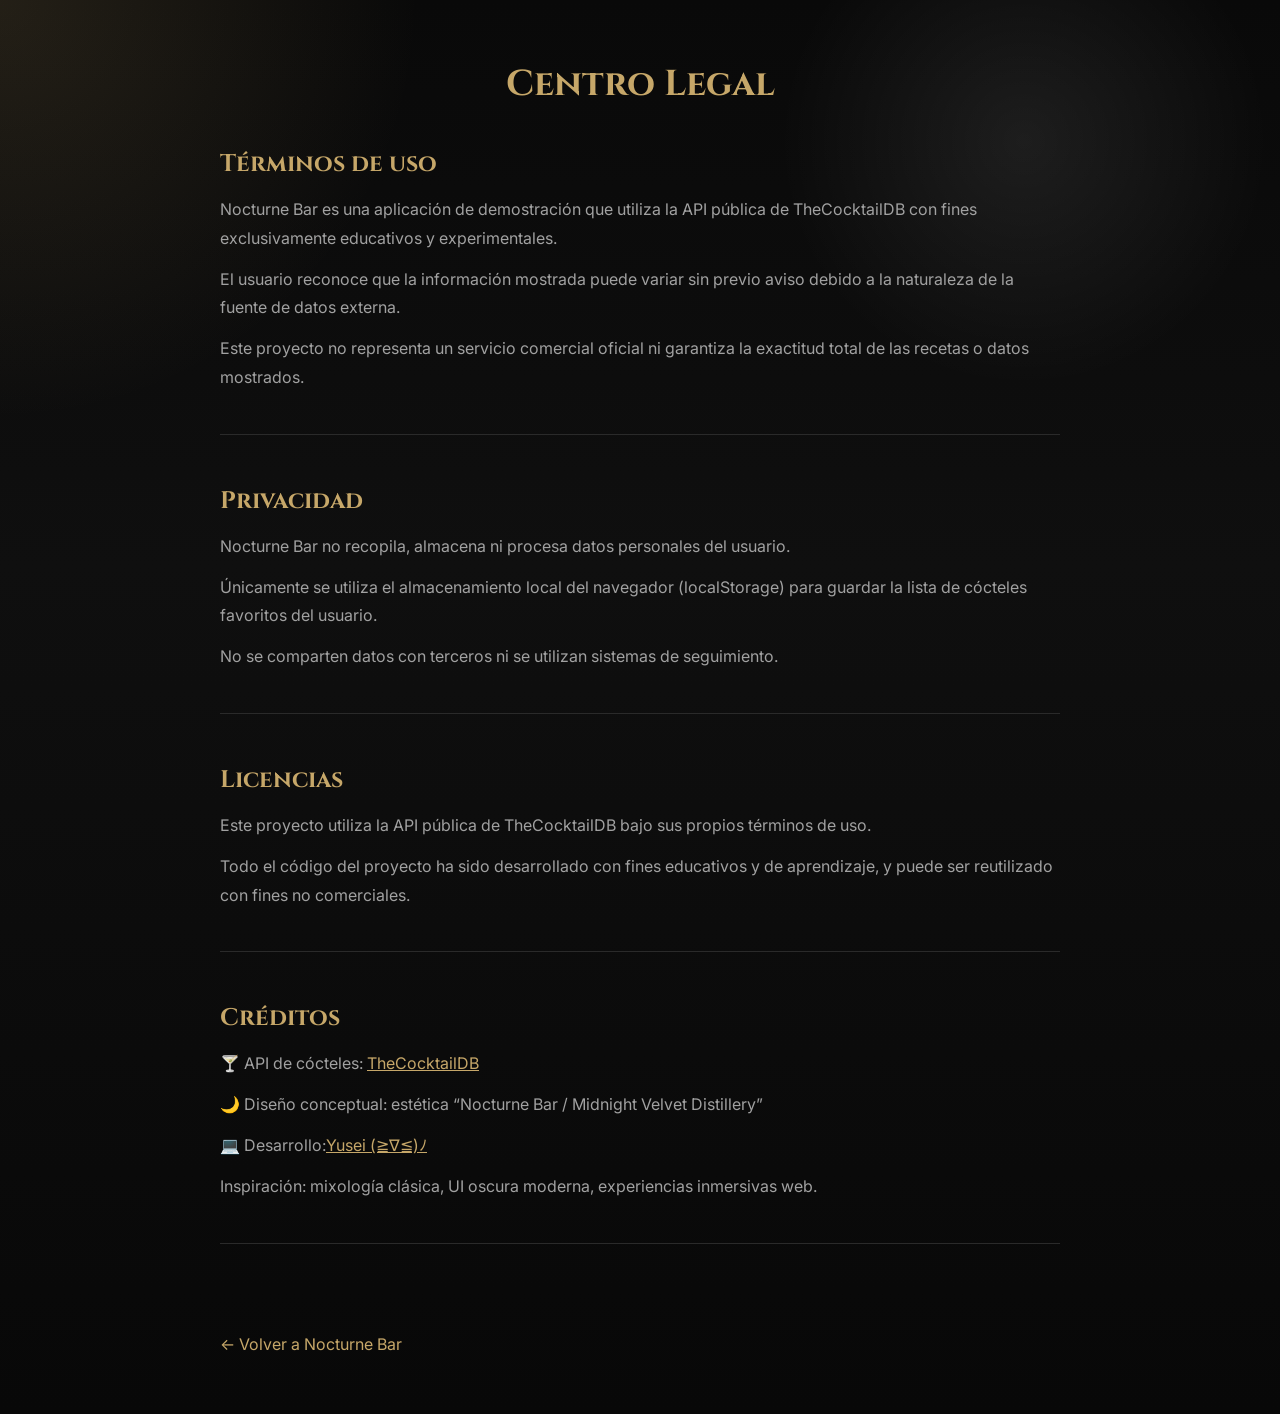
<file: text/legal.html>
<!DOCTYPE html>
<html lang="es">

<head>
  <meta charset="UTF-8">
  <meta name="viewport" content="width=device-width, initial-scale=1.0" />
  <title>Legal - Nocturne Bar</title>
  <link rel="stylesheet" href="../css/style.css">
</head>

<body>

  <main class="legal-container">
    <h1 class="legal-title">Centro Legal</h1>
    <section id="terminos" class="legal-section">
      <h2>Términos de uso</h2>
      <p>
        Nocturne Bar es una aplicación de demostración que utiliza la API pública de TheCocktailDB
        con fines exclusivamente educativos y experimentales.
      </p>
      <p>
        El usuario reconoce que la información mostrada puede variar sin previo aviso
        debido a la naturaleza de la fuente de datos externa.
      </p>
      <p>
        Este proyecto no representa un servicio comercial oficial ni garantiza la exactitud total
        de las recetas o datos mostrados.
      </p>
    </section>

    <section id="privacidad" class="legal-section">
      <h2>Privacidad</h2>
      <p>
        Nocturne Bar no recopila, almacena ni procesa datos personales del usuario.
      </p>
      <p>
        Únicamente se utiliza el almacenamiento local del navegador (localStorage)
        para guardar la lista de cócteles favoritos del usuario.
      </p>
      <p>
        No se comparten datos con terceros ni se utilizan sistemas de seguimiento.
      </p>
    </section>

    <section id="licencias" class="legal-section">
      <h2>Licencias</h2>
      <p>
        Este proyecto utiliza la API pública de TheCocktailDB bajo sus propios términos de uso.
      </p>
      <p>
        Todo el código del proyecto ha sido desarrollado con fines educativos y de aprendizaje,
        y puede ser reutilizado con fines no comerciales.
      </p>
    </section>

    <section id="creditos" class="legal-section">
      <h2>Créditos</h2>
      <p>
        🍸 API de cócteles: <a href="https://www.thecocktaildb.com/api.php" target="_blank">TheCocktailDB</a>
      </p>
      <p>
        🌙 Diseño conceptual: estética “Nocturne Bar / Midnight Velvet Distillery”
      </p>
      <p>
        💻 Desarrollo:<a href="https://github.com/Yusei-zip" target="_blank">Yusei (≧∇≦)ﾉ</a>
      </p>
      <p>
        Inspiración: mixología clásica, UI oscura moderna, experiencias inmersivas web.
      </p>
    </section>
    <a class="back" href="../index.html">← Volver a Nocturne Bar</a>
  </main>
</body>

</html>
</file>
<file: css/style.css>
@import url('base.css');
@import url('navbar.css');
@import url('home.css');
@import url('modal.css');
@import url('footer.css');
@import url('responsive.css');
</file>
